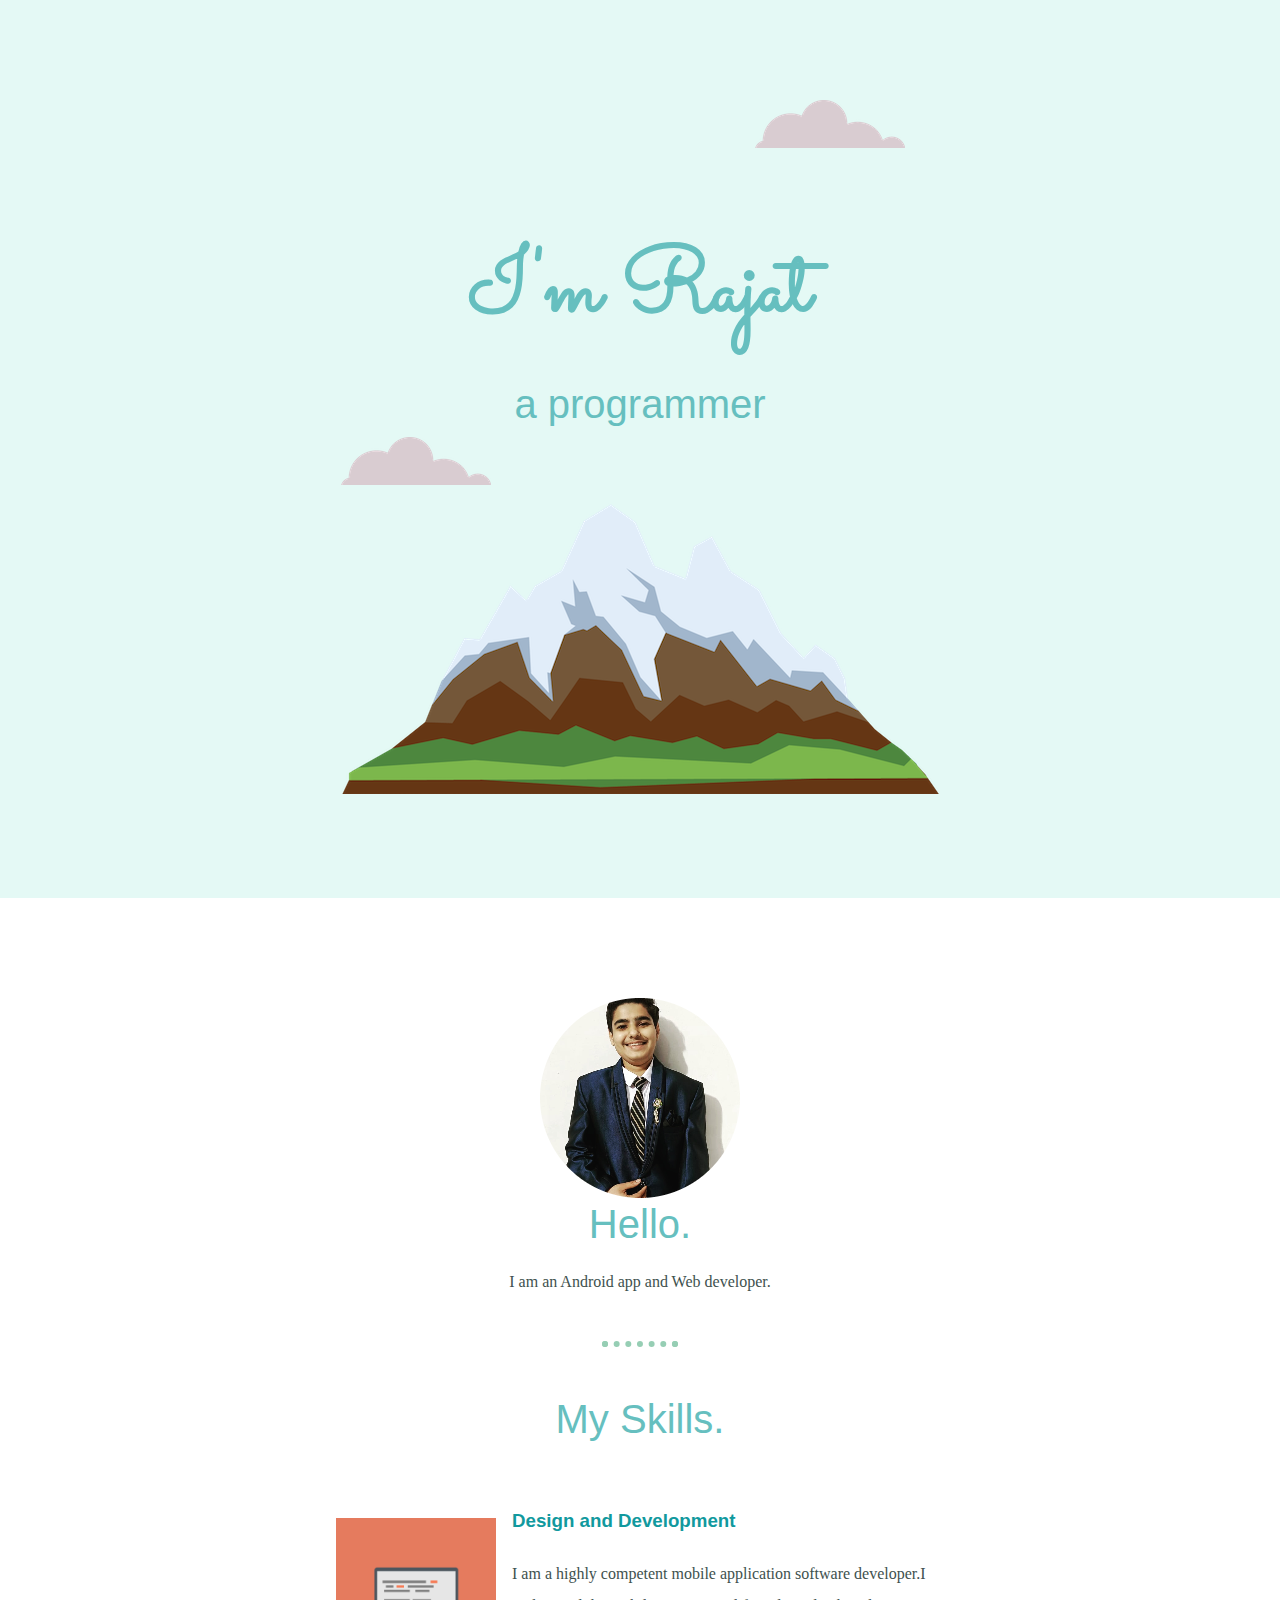
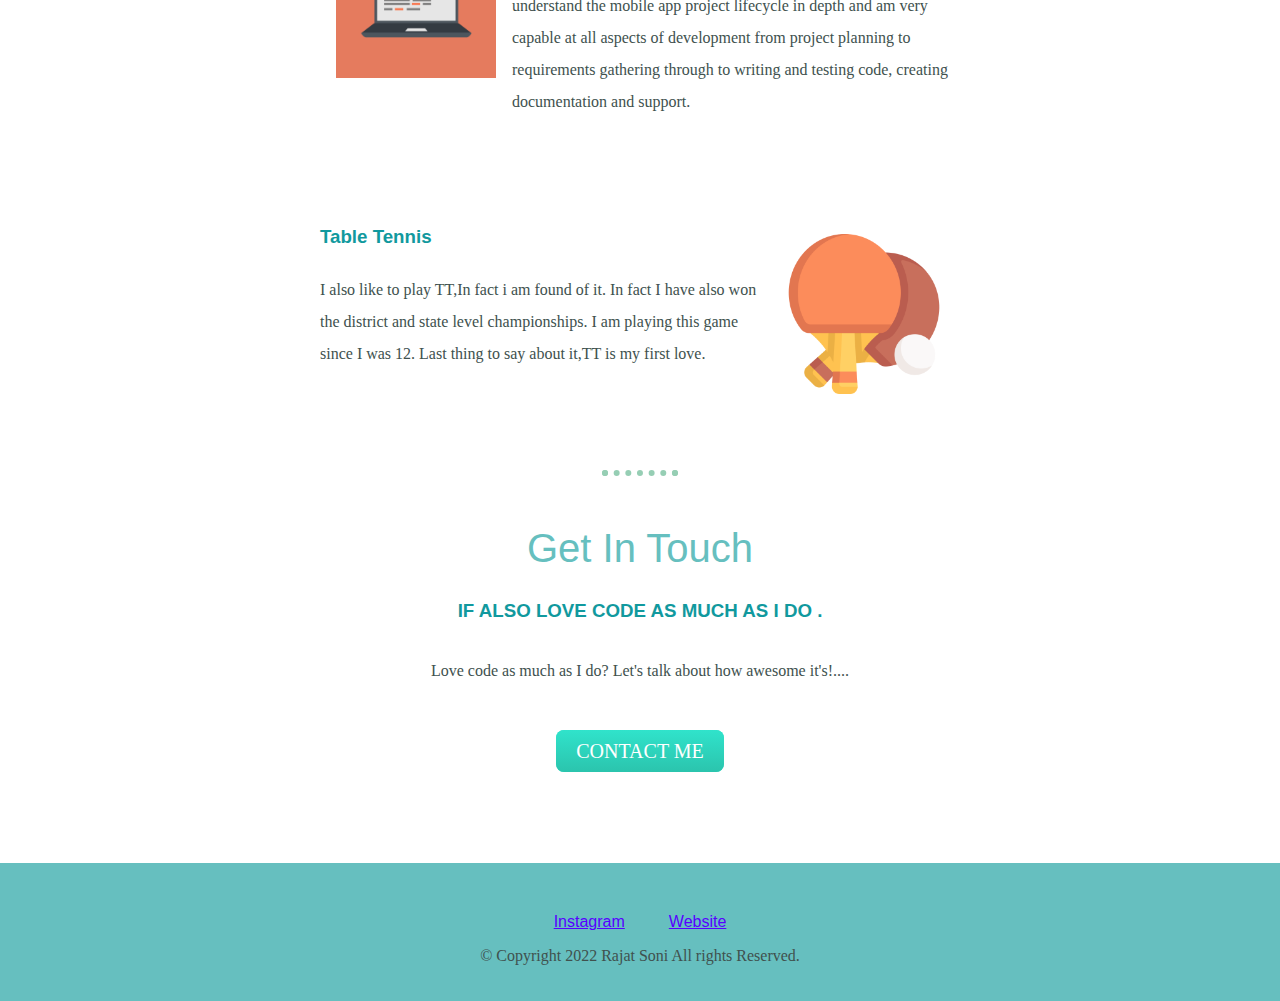
<file: index.html>
<!DOCTYPE html>
<html lang="en" dir="ltr">
  <head>
    <meta charset="utf-8">
    <title>Rajat's personal site</title>
    <link rel="stylesheet" href="css/styles.css">
     <link rel="icon" href="favicon.ico">
     <link rel="preconnect" href="https://fonts.googleapis.com">
<link rel="preconnect" href="https://fonts.gstatic.com" crossorigin>
<link href="https://fonts.googleapis.com/css2?family=Pacifico&family=Sacramento&display=swap" rel="stylesheet">
     <div class="topcont">
        <img class="top-cloud"src="images/cloud.png" alt="cloud photo ">
       <h1>I'm Rajat</h1>
       <h2>a programmer</h2>
         <img class="bottom-cloud"src="images/cloud.png" alt="cloud">
           <img src="images/mountain.png" alt="mountain">
     </div>
     <div class="middle-container">
  <div class="profile">
    <img src="images/rajat.jpg" alt="profile picture of rajat ">
    <h2>Hello.</h2>
    <p class="intro">I am an Android app and Web developer.</p>
  </div>
  <hr>
  <div class="skills">
    <h2>My Skills.</h2>
    <div class="skill-row">
      <img class="chilli" src="images/computer.png" alt="computer">
      <h3>Design and Development</h3>
      <p>I am a highly competent mobile application software developer.I understand the mobile app project lifecycle in depth and am very capable at all aspects of development from project planning to requirements gathering through to writing and testing code, creating documentation and support.</p>
    </div>
    <div class="skill-row">
      <img class="comp" src="images/table-tennis.png" alt="TT RACKET">
      <h3>Table Tennis</h3>
      <p> I also like to play TT,In fact i am found of it. In fact I have also won the district and state level championships. I am playing this game since I was 12. Last thing to say about it,TT is my first love.</p>
    </div>
  </div>
  <hr>
  <div class="contact-me">
    <h2>Get In Touch</h2>
    <h3>IF ALSO LOVE CODE AS MUCH AS I DO .</h3>
    <p class="contact-message">Love code as much as I do? Let's talk about how awesome it's!....</p>
    <a class="btn" href="mailto:rjrs045@gmail.com">CONTACT ME</a>
  </div>
</div>


<div class="bottom-container">

  <a class="footer-link" href="https://www.instagram.com/rajat_667/?hl=en">Instagram</a>
  <a class="footer-link" href="web.html">Website</a>
  <p>© Copyright 2022 Rajat Soni All rights Reserved.</p>
</div>
  </head>
  <body>

  </body>
</html>
</file>
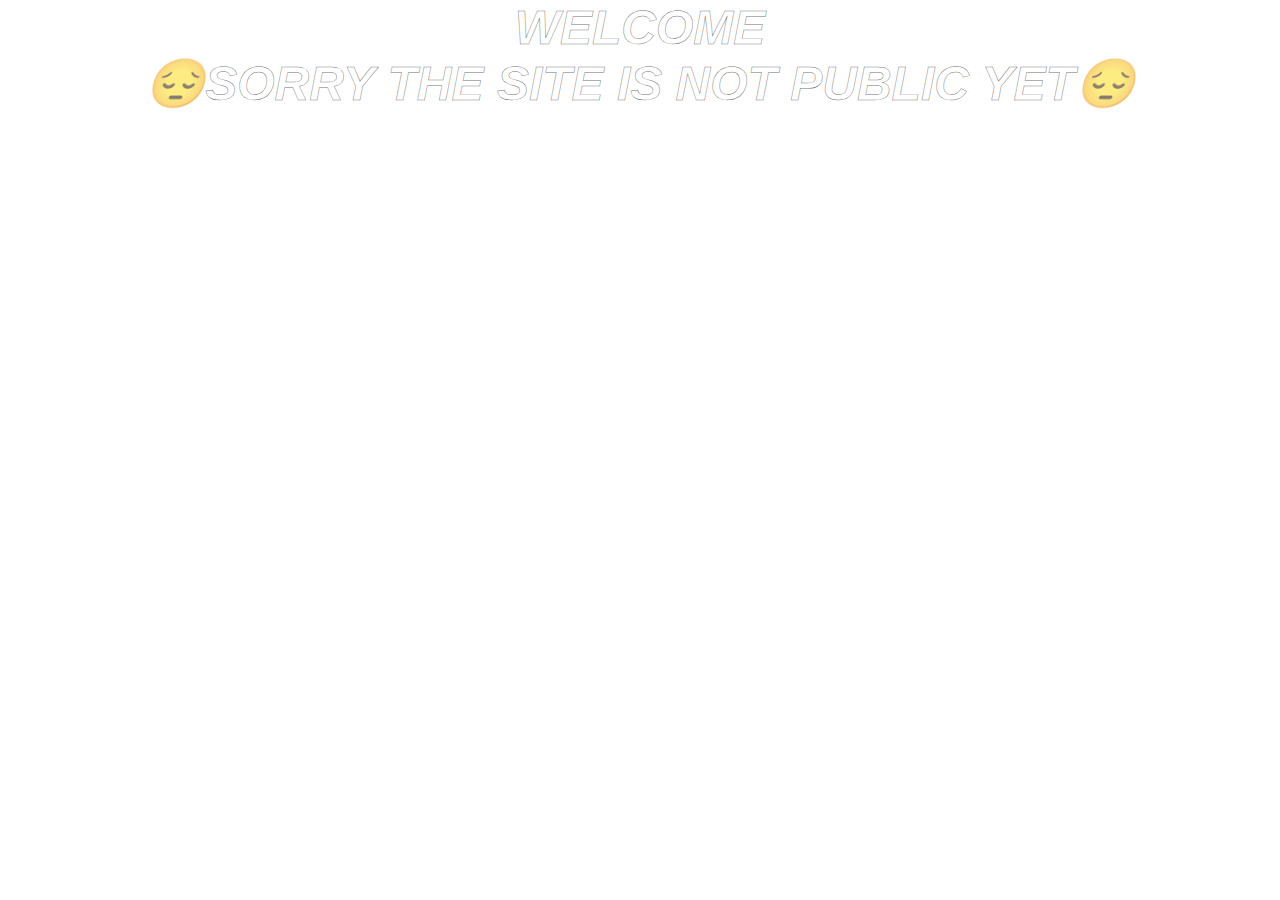
<file: web.html>
<!DOCTYPE html>
<html lang="en" dir="ltr">
  <head>
    <meta charset="utf-8">
    <title></title>
    <link rel="stylesheet" href="css/styles.css">
  </head>
  <body><span class="sticker sticker-lg" data-text="WELCOME"><span>WELCOME</span></span><br>

  <span class="sticker" data-text="Sorry the site is not public yet" style="--shine-angle: 8deg;"><span>😔Sorry the site is not public yet😔</span></span>


  </body>
</html>
</file>
<file: css/styles.css>
body{
  color:#40514E;
  margin: 0;
  text-align:center;
  font-family: 'Merriweather',serif;
}
.topcont{
  background-color:#E4F9F5;
  position: relative;
  padding: 100px;
}
.middle-container{
  margin: 100px 0 ;
}
.bottom-container{
  background-color: #66BFBF;
  padding: 50px 0 20px;}
a{
  color: #5800FF;
  margin: 10px 20px;
  font-family: 'Montserrat',sans-serif;


}

hr{
  border:dotted #96CEB4 6px;
  border-bottom: none;
  width: 5%;
  margin: 50px auto;
}
h1{
  color: #66BFBF;
  line-height: 2;
  font-size: 5.625rem;
  margin: 50px auto 0 auto;
  font-family: 'Sacramento',cursive;

}
h2{
  color:#66BFBF;
  margin: 0;
  font-family: 'Montserrat',sans-serif;
  font-size: 2.5rem;
  font-weight: normal;
  padding-bottom: 10px;
}
h3{
  font-family: 'Montserrat',sans-serif;
  color: #11999E;
}

.bottom-cloud{
  position: absolute;
}
.top-cloud{
  margin-left: 380px;
}
.contact-message{
  width: 40%;
  margin: 40px auto 60px;
}
.comp{
  padding: 16px;
 width: 25%;
 float:right;
}
.chilli{
  padding: 16px;
  width: 25%;
  float:left;
}
.skill-row{
  width: 50%;
  line-height: 2;
  text-align: left;
  margin:50px auto 100px auto;
}
.btn {
  background: #30e3cb;
  background-image: -webkit-linear-gradient(top, #30e3cb, #2bc4ad);
  background-image: -moz-linear-gradient(top, #30e3cb, #2bc4ad);
  background-image: -ms-linear-gradient(top, #30e3cb, #2bc4ad);
  background-image: -o-linear-gradient(top, #30e3cb, #2bc4ad);
  background-image: linear-gradient(to bottom, #30e3cb, #2bc4ad);
  -webkit-border-radius: 8;
  -moz-border-radius: 8;
  border-radius: 8px;
  font-family: Georgia;
  color: #ffffff;
  font-size: 20px;
  padding: 10px 20px 10px 20px;
  text-decoration: none;
}

.btn:hover {
  background: #3cb0fd;
  background-image: -webkit-linear-gradient(top, #3cb0fd, #3498db);
  background-image: -moz-linear-gradient(top, #3cb0fd, #3498db);
  background-image: -ms-linear-gradient(top, #3cb0fd, #3498db);
  background-image: -o-linear-gradient(top, #3cb0fd, #3498db);
  background-image: linear-gradient(to bottom, #3cb0fd, #3498db);
  text-decoration: none;
}
$t: rgba(255, 0, 0, 0);
$w: rgba(255, 255, 255, 0.98);

* {
  box-sizing: border-box;
}

.sticker {
  --c1: #ef548f;
  --c2: #ef8b6d;
  --c3: #cfef6b;
  --c4: #3bf0c1;
  --c5: #bb4af0;
  --shine-angle: 15deg;
  display: inline-grid;
  grid-template-areas: "text";
  place-items: center;
  font-family: "Alegreya Sans SC", sans-serif;
  font-weight: 900;
  font-style: italic;
  font-size: clamp(3rem, 1vw, 1rem);
  text-transform: uppercase;
  color: var(--c5);

  &-lg {
    font-size: clamp(3rem, 3vw, 2rem);
  }

  span {
    background: linear-gradient(
        var(--shine-angle),
        $t 0%,
        $t 35%,
        $w 49.95%,
        $w 50.15%,
        $t 65%,
        $t
      ),
      linear-gradient(
        to right,
        var(--c1),
        var(--c2),
        var(--c3),
        var(--c4),
        var(--c5)
      );
    -webkit-background-clip: text;
    -webkit-text-fill-color: transparent;
    -webkit-text-stroke: 0.01em rgba(0, 0, 0, 0.6);
    // FUn fact - letter-spacing messes with the ability of the
    // gradient to cover all the text :(
  }

  & > *,
  &::before,
  &::after {
    grid-area: text;
  }

  &::before,
  &::after {
    content: attr(data-text);
    color: #fff;
  }

  &::before {
    -webkit-text-stroke: 0.21em white;
    background: no-repeat linear-gradient(white, white) 15% 50% / 85% 60%;

    // Original failed attempt
    // letter-spacing: -0.04em;
    // transform: scale(1.12) translateX(-0.02em) translateY(0.002em);
    // text-shadow: 0.002em 0.002em 0.02em rgba(0, 0, 0, 0.75);
    // -webkit-text-stroke: 0.001em rgba(0, 0, 0, 0.6);
  }

  &::after {
    text-shadow: 0.07em 0.08em 0.05em rgba(0, 0, 0, 0.75),
      -0.07em -0.05em 0.05em rgba(0, 0, 0, 0.75);
    z-index: -2;
  }
}

body {
  min-height: 100vh;
  min-height: -webkit-fill-available;
  display: grid;
  place-content: center;
  font-family: sans-serif;
  background-color: #d1dbe8;
  line-height: 1;
  color: var(--c5);
}
</file>
